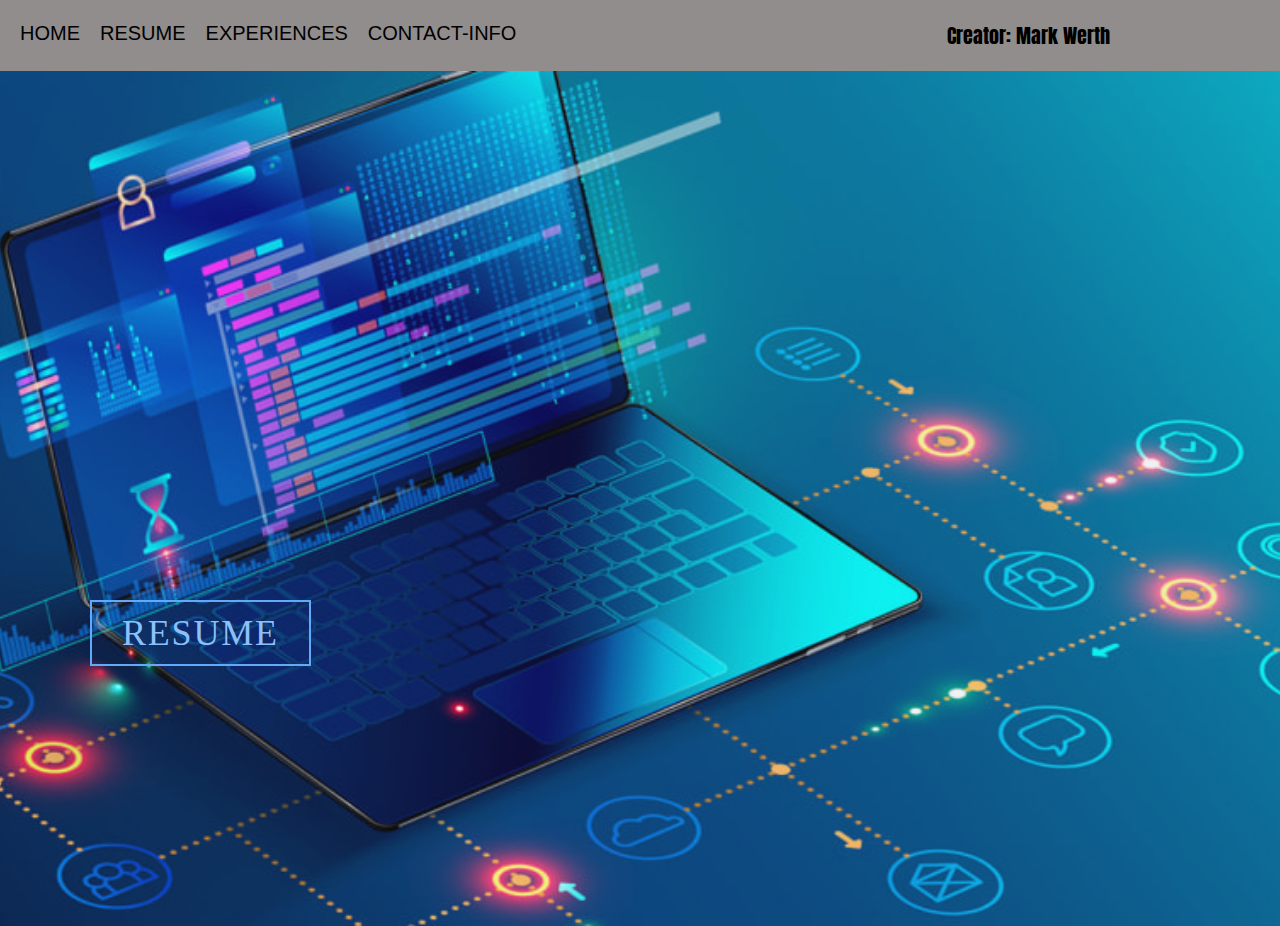
<file: index.html>
<!DOCTYPE html>
<html lang="en">
<head>
    <meta charset="UTF-8">
    <meta name="viewport" content="width=device-width, initial-scale=1.0">
    <link rel="stylesheet" href="./home.css">
    <title>TechnicalCV_Home-Page</title>
</head>
<body>

    <!--nav section-->
    <div class="cont">
        <div class="nav-wrapper">
            <div class="left">
                <div class="nav-link-wraper">
                    <a href="index.html">Home</a>
                </div>
                <div class="nav-link-wraper">
                    <a href="resume.html">Resume</a>
                </div>
                <div class="nav-link-wraper">
                    <a href="preExperience.html">Experiences</a>
                </div>

                <div class="nav-link-wraper">
                    <a href="contactInfo.html">Contact-Info</a>
                </div>

            </div>
            <div class="right">
                <div class="name">
                    <div>Creator: Mark Werth</div>
                </div>
            </div>
        </div>
    </div>
    <!--nav section-->
    
    <!--hero Section-->
    <section id="hero">
        <div class="hero container">
            <div>
                <h1>Hello, Welcome to my <span> </span></h1>
                <h1>Technical CV <span></span> </h1>
                <a href="resume.html" type="button" class="cta">RESUME</a>
            </div>
        </div>
    </section>
    <!--hero Section-->

</body>
</html>
</file>
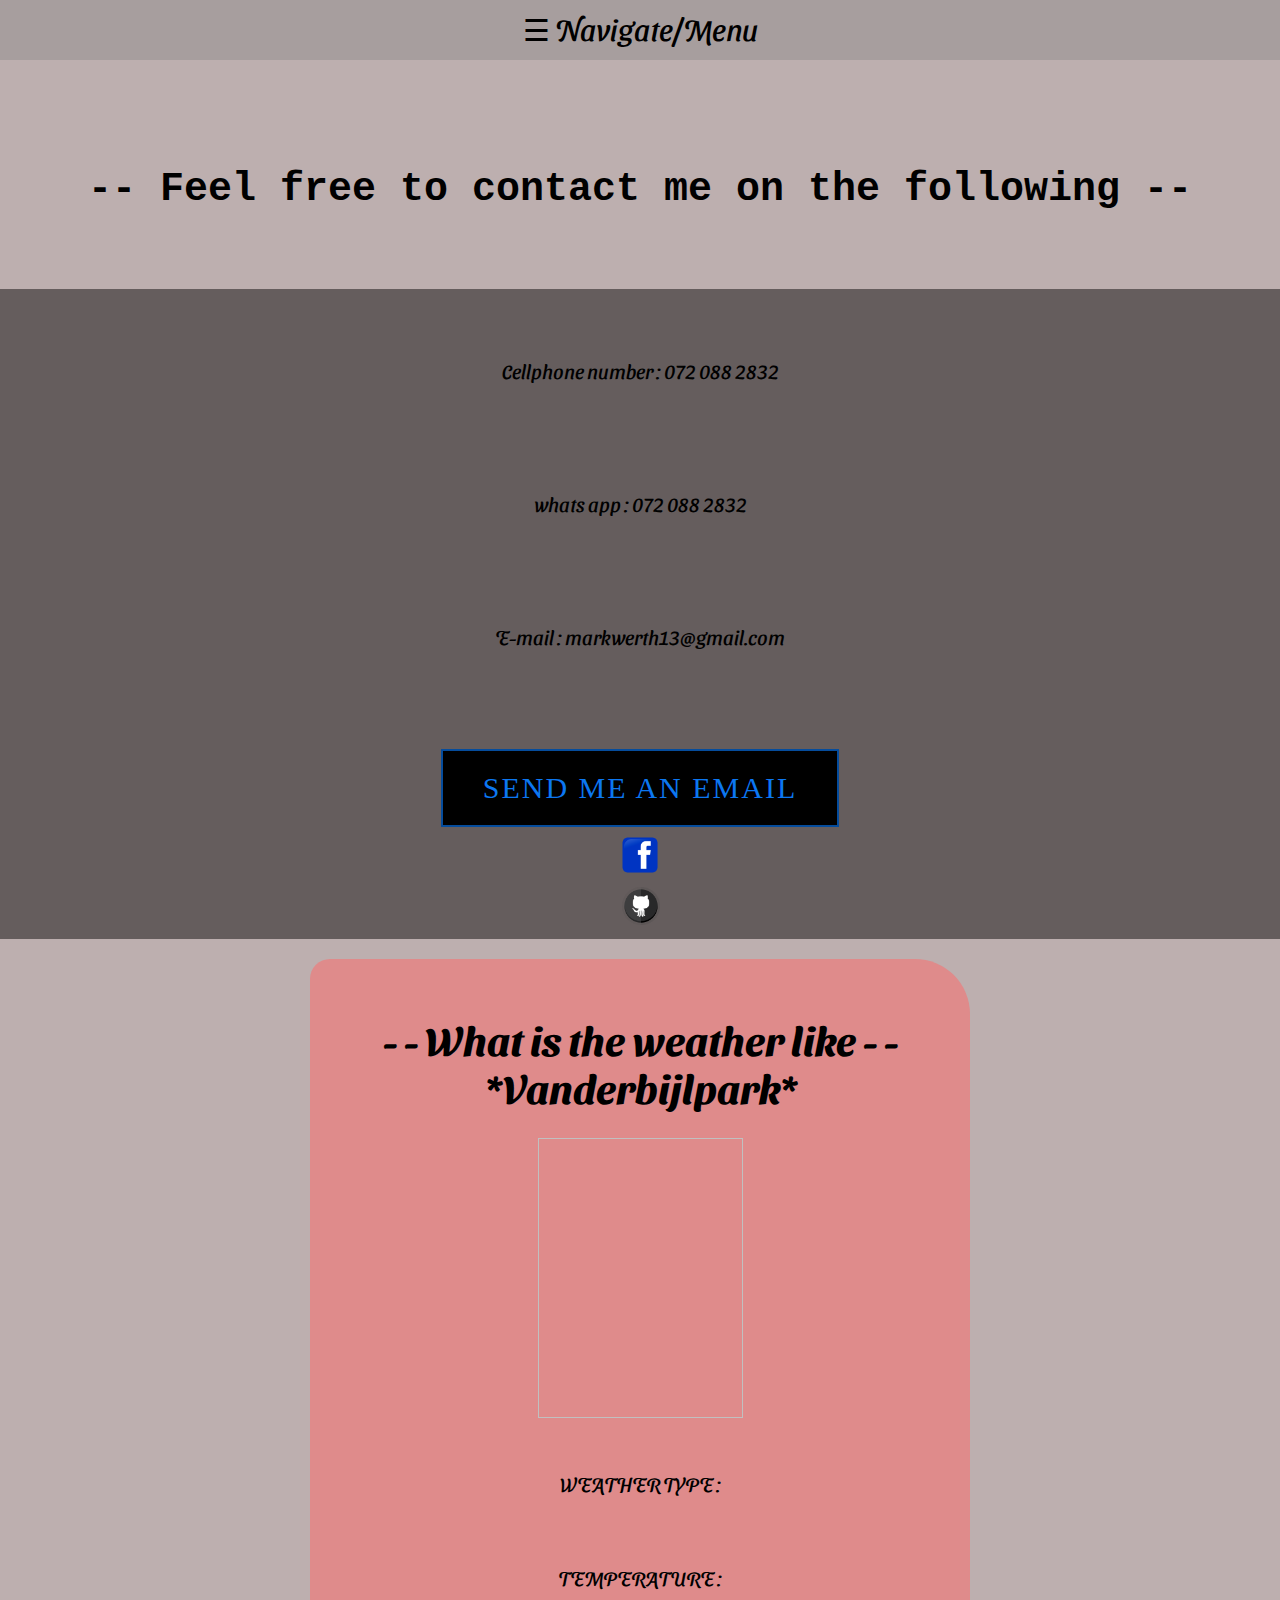
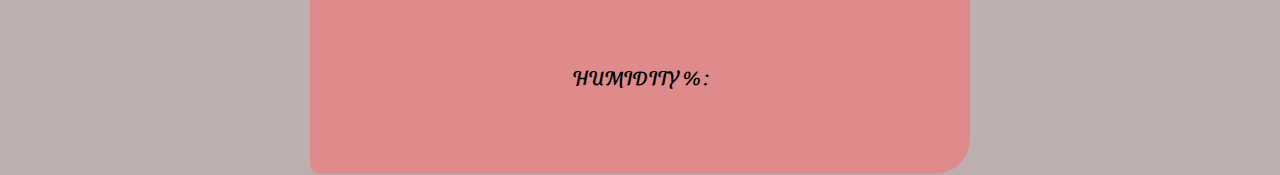
<file: contactInfo.html>
<!DOCTYPE html>
<html lang="en">
<head>
    <meta charset="UTF-8">
    <meta name="viewport" content="width=device-width, initial-scale=1.0">
    <link rel="stylesheet" href="./contpre.css">
    <title>TechnicalCV_Contact-page</title>

    <script src="https:code.jquery.com/jquery-3.3.1.min.js" ></script>
    <script src="./weather.js"></script>
</head>
<body>
    <!--Nav-->
    <div class="contain">
        <div id="ResumeNav" class="overlay">
            <a href="javascript:void(0)" class="closebtn" onclick="closeNav()">Return</a>
            <div class="overlay-content">
              <a href="index.html">Home</a>
              <a href="resume.html">Resume</a>
              <a href="preExperience.html">Experiences</a>
              <a href="contactInfo.html">Contact-Info</a>
            </div>
          </div>
          <span style="font-size:30px;cursor:pointer" onclick="openNav()">&#9776; Navigate/Menu</span>
    
    
    
          <script>
            function openNav() {
              document.getElementById("ResumeNav").style.width = "100%";
            }
            function closeNav() {
              document.getElementById("ResumeNav").style.width = "0%";
            }
            </script>
    
    </div>
    <!--Nav-->

    <!--contact info-->
    <h1 class="cont-h">
      -- Feel free to contact me on the following -- 
    </h1>

    <div class="contact-wraper">
      <p class="cont-info">
        Cellphone number : 072 088 2832
      </p>
      <p class="cont-info">
        whats app : 072 088 2832
      </p>
      <p class="cont-info">
        E-mail : markwerth13@gmail.com
      </p>

      <a href="mailto:markwerth13@gmail.com?Subject=CV quaries" type="button" class="em">
        Send me an  email
      </a>
      <a href="https://www.facebook.com/mark.werth.7/" target="_blank" class="fbh"> <img src="./images/fb2.png" alt="" class="face"></a>

      <a href="https://github.com/MarkWerth1223" target="_blank" class="git"> <img src="./images/git.png" alt="" class="gith"></a>


    </div>
    <!--contact info-->

    <!--weatherAPI-->
    <div class="weather-wraper">

      <h1 class="weather-like">
        - - What is the weather like - -
        *Vanderbijlpark*
      </h1>

      <img class="icon">

      <p class="head-text">
        WEATHER TYPE :
      </p>
      <p class="weather"></p>

      <p class="side-text">
        TEMPERATURE :
      </p>
      <p class="temp"></p>

      <p class="side-text">
        HUMIDITY % :
      </p>
      <p class="humid"></p>

    </div>
    <!--weatherAPI-->



    
</body>
</html>
</file>
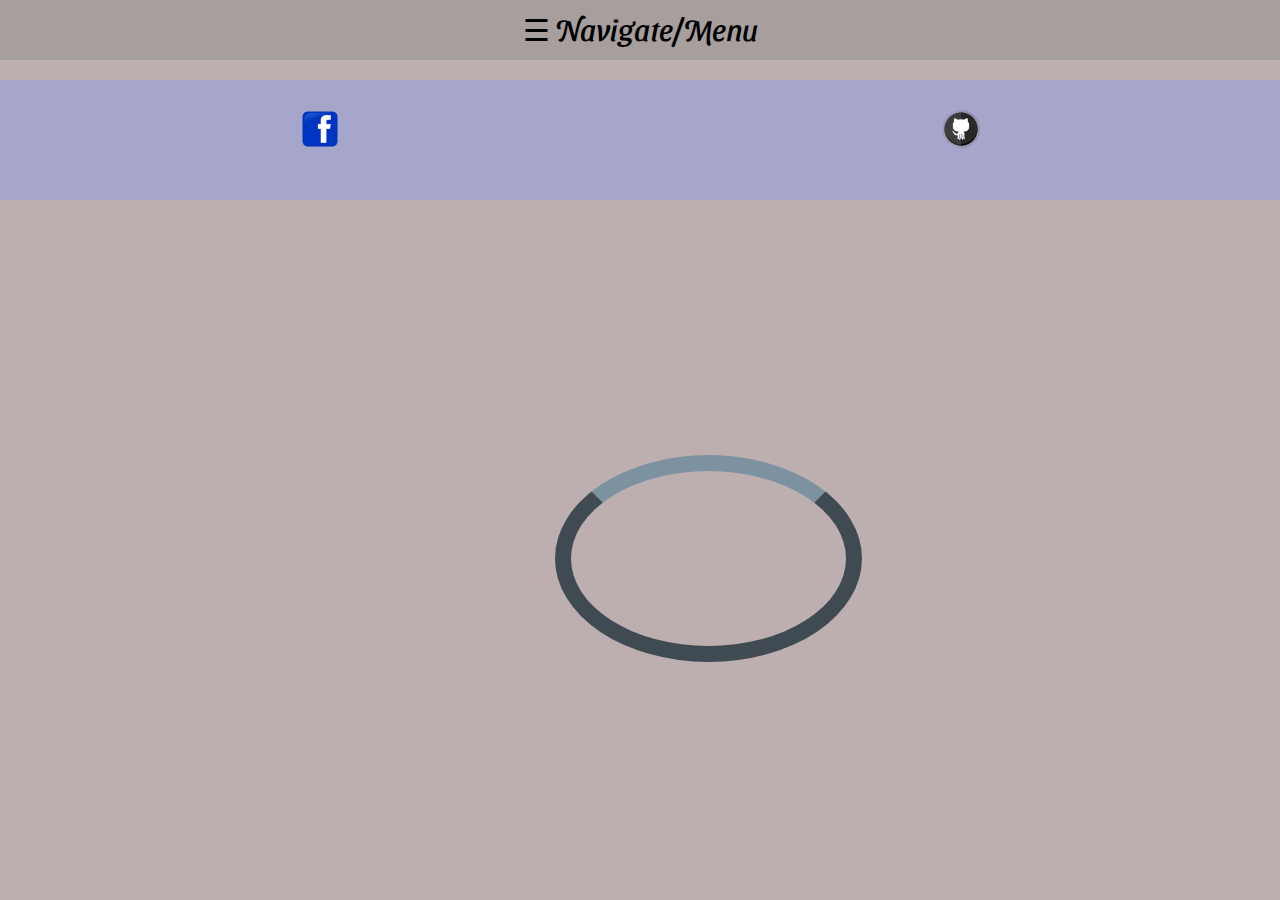
<file: preExperience.html>
<!DOCTYPE html>
<html lang="en">
<head>
    <meta charset="UTF-8">
    <meta name="viewport" content="width=device-width, initial-scale=1.0">
    <link rel="stylesheet" href="./contpre.css">
    <title>TechnicalCV_Experiance-page</title>
</head>
<body onload="myFunction()" style="margin:0;">
    <!--Nav-->
    <div class="contain">
        <div id="ResumeNav" class="overlay">
            <a href="javascript:void(0)" class="closebtn" onclick="closeNav()">Return</a>
            <div class="overlay-content">
              <a href="index.html">Home</a>
              <a href="resume.html">Resume</a>
              <a href="preExperience.html">Experiences</a>
              <a href="contactInfo.html">Contact-Info</a>
            </div>
          </div>
          <span style="font-size:30px;cursor:pointer" onclick="openNav()">&#9776; Navigate/Menu</span>
    
    
    
          <script>
            function openNav() {
              document.getElementById("ResumeNav").style.width = "100%";
            }
            function closeNav() {
              document.getElementById("ResumeNav").style.width = "0%";
            }
            </script>
    
    </div>
    <!--Nav-->
    <!--maps-->

    <div id="loader"></div>
    <div style="display:none;" id="myDiv" class="animate-spin">
  
      <div class="Expcont">

        <h1 class="hh">Past & Current Experiences</h1>
  
        <div class="firstExp">
          <section class="maps">
  
            <h1 class="hb">
              <a href="https://www.heronbanks.co.za/heron-banks-golf-course/" class="ahb">Heron Banks Golf and River Estate - click to visit</a>
            </h1>
  
            <p class="hbp">
              I am currently working at Heron Banks as a course marshall, proshop sales and sometimes as barman. It is mainly a weekend and holiday job while I am studying. 
              This has provided me with priceless people skills, including team work
              and problem solving skills. I started working at Heron banks in September 2017, indicating that I am loyal and dedicated.
            </p>
            <p class="hbp">
              References and contact details can be found on the downloadable CV on the resume page.
            </p>
              <iframe src="https://www.google.com/maps/embed?pb=!1m18!1m12!1m3!1d28502.234876328686!2d27.827771537866123!3d-26.751416192938912!2m3!1f0!2f0!3f0!3m2!1i1024!2i768!4f13.1!3m3!1m2!1s0x1e94594b3ab7ed0f%3A0xab2f003d97577680!2sHeron%20Banks%20Golf%20Course!5e0!3m2!1sen!2sza!4v1600947480285!5m2!1sen!2sza" width="900" height="175" frameborder="0" style="border:0;" allowfullscreen="" aria-hidden="false" tabindex="0"></iframe>
        </section>
        </div>
  
        <div class="secondExp">
          <section class="maps">
  
            <h1 class="spc">
              <a href="http://www.staro.co.za/" class="aspc">Staro Process Controle Group - click to visit</a>
            </h1>
  
            <p class="spcp">
              I did an observation / internship period at Staro from the 5th of January 2020 till the 31st of January 2020. I mainly observed and learned about industrial and CCTV networking. I was also involved with the migartion project of their inventory database.
            </p>
            <p class="spcp">
              References and contact detail can be found on the downloadable CV on the resume page.
            </p>
  
          <iframe src="https://www.google.com/maps/embed?pb=!1m18!1m12!1m3!1d3561.6823705841393!2d27.842374114866907!3d-26.786392994398742!2m3!1f0!2f0!3f0!3m2!1i1024!2i768!4f13.1!3m3!1m2!1s0x1e945e973e5abaf9%3A0x1f2491a4cc126233!2sStaro%20Process%20Control!5e0!3m2!1sen!2sza!4v1601900504142!5m2!1sen!2sza" width="900" height="175" frameborder="0" style="border:0;" allowfullscreen="" aria-hidden="false" tabindex="0"></iframe>
        </section>
        </div>
  
      </div>
    </div>

    
    <script>
      var myVar;
      
      function myFunction() {
        myVar = setTimeout(showPage, 3000);
      }
      
      function showPage() {
        document.getElementById("loader").style.display = "none";
        document.getElementById("myDiv").style.display = "block";
      }
      </script>

    <!--maps-->

    <!--Footer-->
    <footer class="footer">
          <a href="https://www.facebook.com/mark.werth.7/" target="_blank" class="fbh"> <img src="./images/fb2.png" alt="" class="face"></a>

          <a href="https://github.com/MarkWerth1223" target="_blank" class="git"> <img src="./images/git.png" alt="" class="gith"></a>

    </footer>
    <!--Footer-->

    
</body>
</html>
</file>
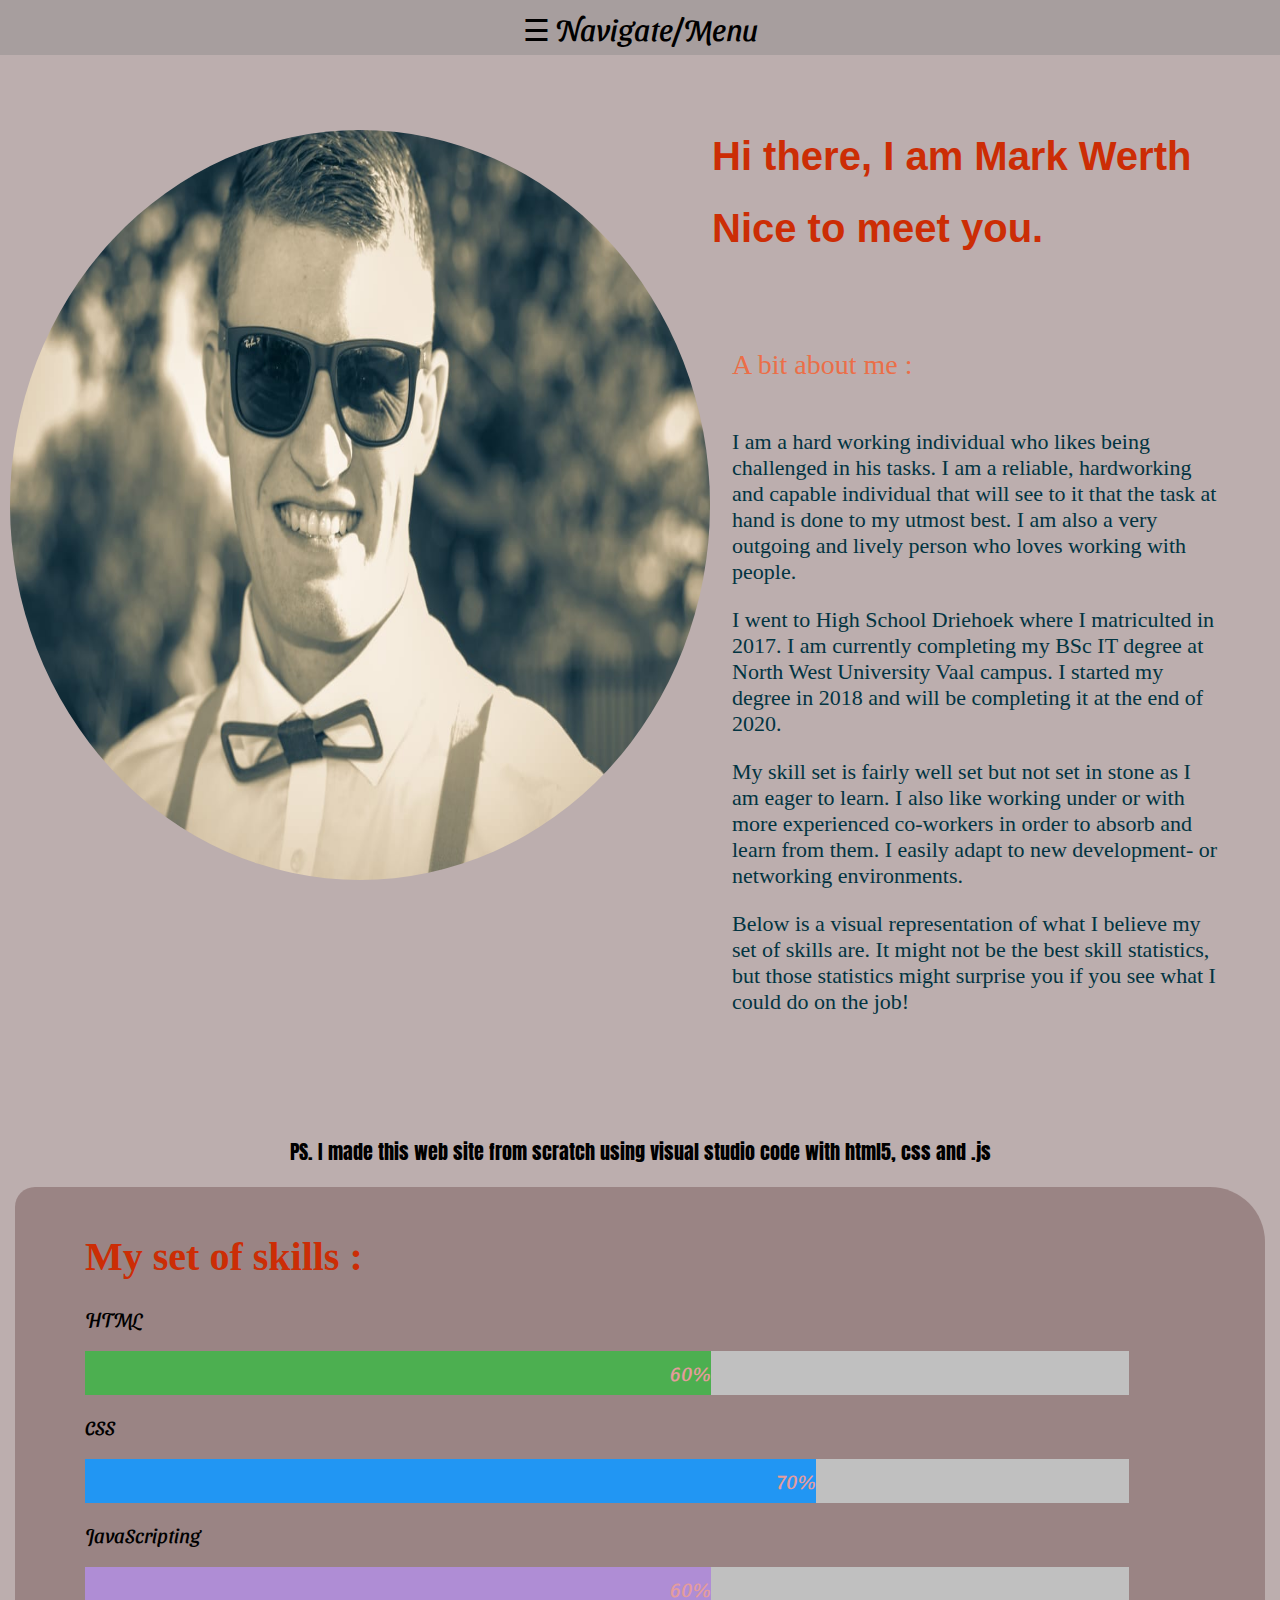
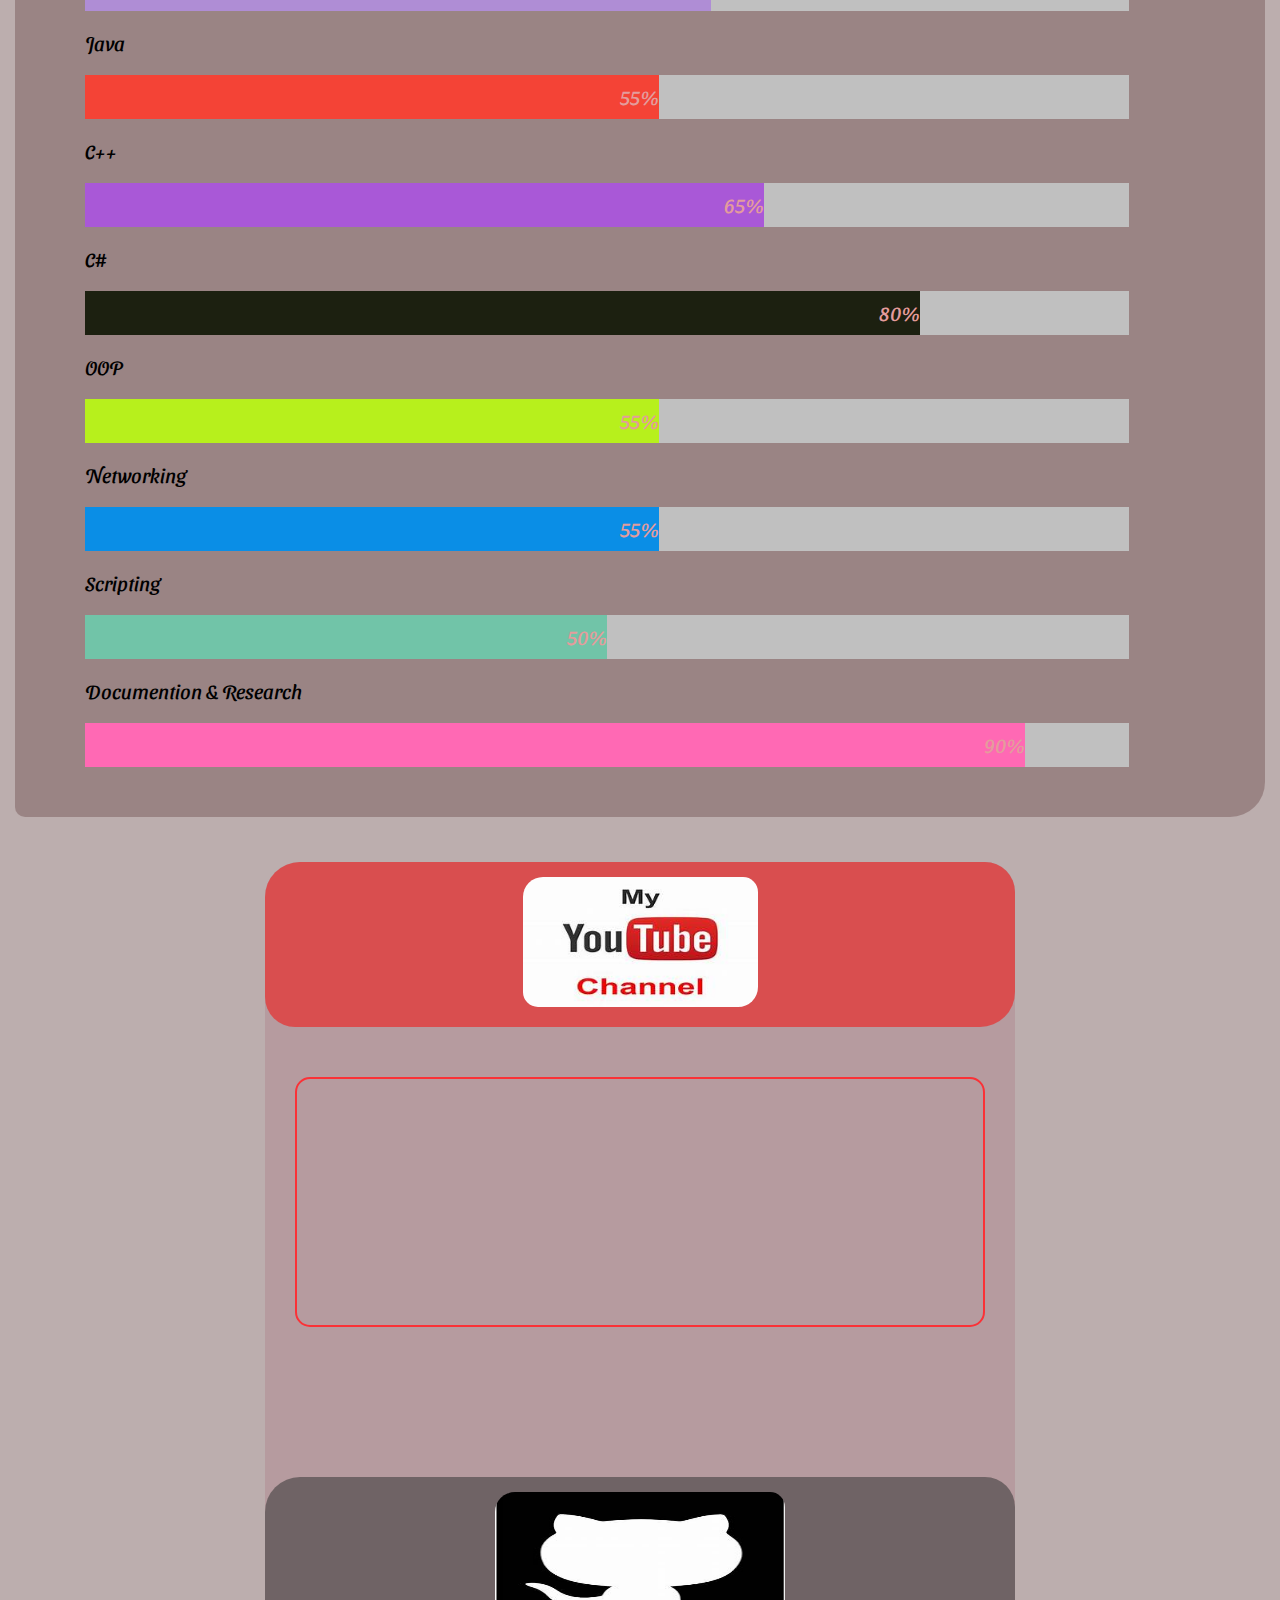
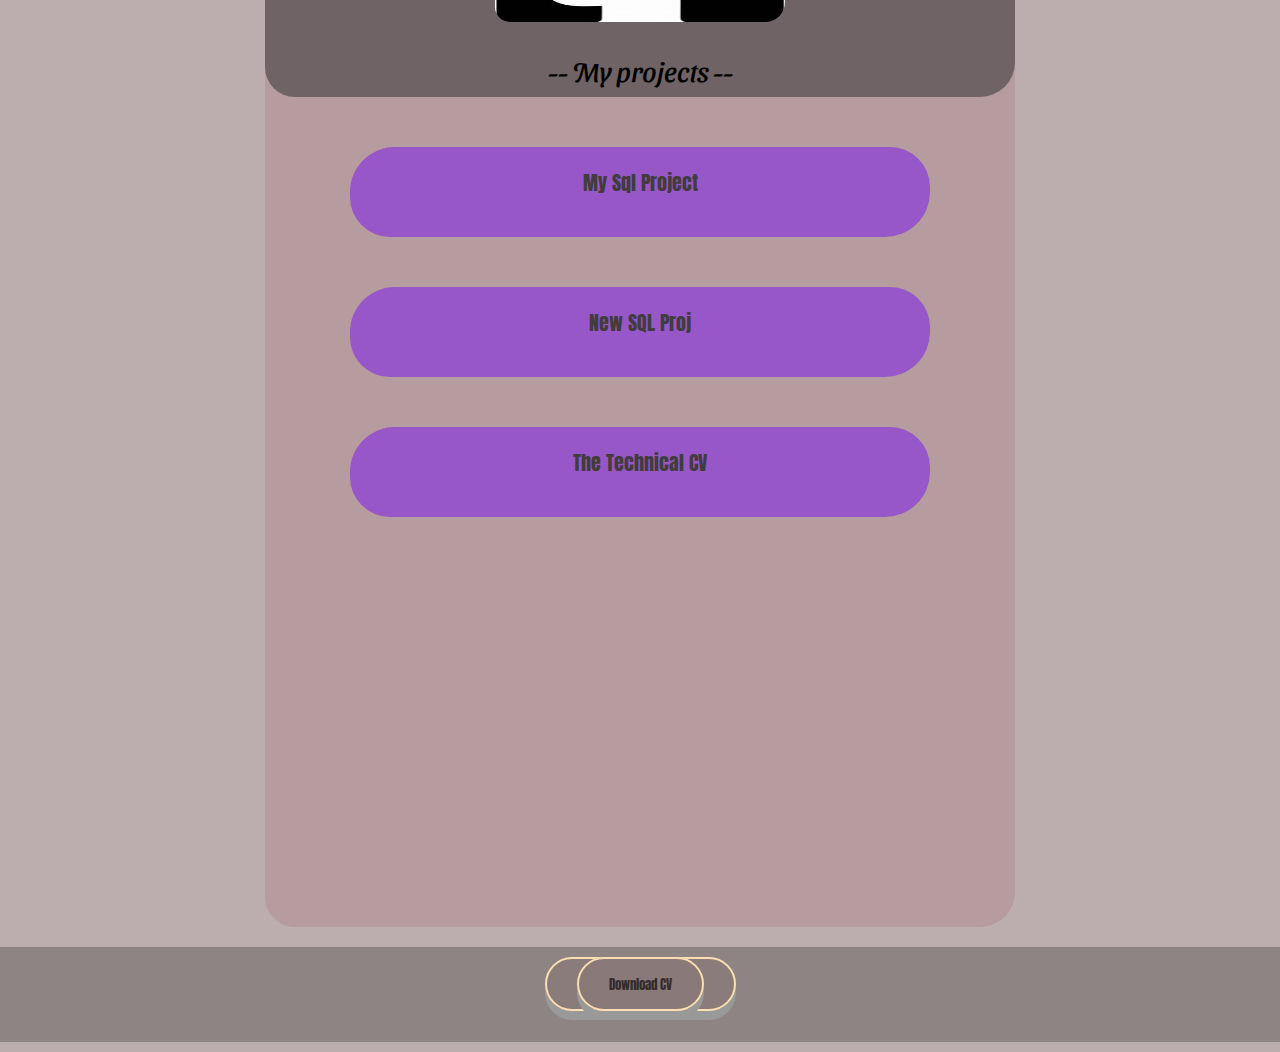
<file: resume.html>
<!DOCTYPE html>
<html lang="en">
<head>
    <meta charset="UTF-8">
    <meta name="viewport" content="width=device-width, initial-scale=1.0">
    <link rel="stylesheet" href="./res.css">
    <title>TechnicalCV_Resume-page</title>

    <script src="./youtube.js"></script>
</head>
<body>
    <!--Nav-->
    <div class="contain">
        <div id="ResumeNav" class="overlay">
            <a href="javascript:void(0)" class="closebtn" onclick="closeNav()">Return</a>
            <div class="overlay-content">
              <a href="index.html">Home</a>
              <a href="resume.html">Resume</a>
              <a href="preExperience.html">Experiences</a>
              <a href="contactInfo.html">Contact-Info</a>
            </div>
          </div>
          <span style="font-size:30px;cursor:pointer" onclick="openNav()">&#9776; Navigate/Menu</span>
        </div>

     <!--Nav-->

     <!--porfolio-->
          <div class="content-wraper">

            <div class="two-column-wraper">

              <div class="profile-img-wraper">
                <img src="images/self.jpg" alt="selfport" class="self" width="700" height="750"> 
              </div>

              <div class="profile-cont-warper">
                <h1>Hi there, I am Mark Werth</h1>
                <h1>Nice to meet you.</h1>
                <p class="p1">A bit about me : </p>

                <p class="pabt">I am a hard working individual who likes being challenged in his tasks. I am a reliable, hardworking and capable individual that will see to it that the task at hand is done to my utmost best. I am also a very outgoing and lively person who loves working with people.</p>
                <p class="pabt">I went to High School Driehoek where I matriculted in 2017. I am currently completing my BSc IT degree at North West University Vaal campus. I started my degree in 2018 and will be completing it at the end of 2020.</p>
                <p class="pabt">My skill set is fairly well set but not set in stone as I am eager to learn. I also like working under or with more experienced co-workers in order to absorb and learn from them. I easily adapt to new development- or networking environments.</p>
                <p class="pabt">Below is a visual representation of what I believe my set of skills are. It might not be the best skill statistics, but those statistics might surprise you if you see what I could do on the job!</p>

              </div>

            </div>
          </div>
    <!--portfolio-->


    <p class="in">PS. I made this web site from scratch using visual studio code  with html5, css and .js </p>

    <!--Skills-->
    
    <div class="skills-container">
      <h1 class="p2">My set of skills :</h1>

        <p>HTML</p>
        <div class="container">
          <div class="skills html">60%</div>
        </div>

        <p>CSS</p>
        <div class="container">
          <div class="skills css">70%</div>
        </div>

        <p>JavaScripting</p>
        <div class="container">
          <div class="skills javaScr">60%</div>
        </div>

        <p>Java</p>
        <div class="container">
          <div class="skills java">55%</div>
        </div>

        <p>C++</p>
        <div class="container">
          <div class="skills C1">65%</div>
        </div>

        <p>C#</p>
        <div class="container">
          <div class="skills C2">80%</div>
        </div>

        <p>OOP</p>
        <div class="container">
          <div class="skills oop">55%</div>
        </div>

        <p>Networking</p>
        <div class="container">
          <div class="skills net">55%</div>
        </div>

        <p>Scripting</p>
        <div class="container">
          <div class="skills script">50%</div>
        </div>

        <p>Documention & Research</p>
        <div class="container">
          <div class="skills doc">90%</div>
        </div>
     </div>
    <!--skills-->    

        <!--API-->
        <div class="api-wraper">

          <header class="logo-wraper">
            <img src="./images/logo.png" alt="" class="ylogo">
          </header>

          <div class="vid-warper">

            <iframe width="650" height="200" src="https://www.youtube.com/embed/videoseries?list=PLE3poZDTxyBGqh7T2hLL3WkQZqTQYYLl5" frameborder="0" allow="accelerometer; autoplay; clipboard-write; encrypted-media; gyroscope; picture-in-picture" allowfullscreen></iframe>

          </div>

          <div class="hub-warper">
            <img src="./images/hub.jpg" alt="" class="hlogo">
            <p class="prhub">
              -- My projects --
            </p>
          </div>

          <div class="proj-warper">
            <a href="https://github.com/MarkWerth1223/MySqlProject" target="_blank" class="pj1">
              My Sql Project
            </a>
          </div>

          <div class="proj-warper">
            <a href="https://github.com/MarkWerth1223/NewSQLProj" target="_blank" class="pj1">
              New SQL Proj
            </a>          </div>
          <div class="proj-warper">
            <a href="https://github.com/MarkWerth1223/techcv" target="_blank" class="pj1">
              The Technical CV
            </a>
          </div>



        </div>
    <!--API-->

    <!--cv button-->
          <div class="download-pfd-content">
           <button class="down">  
             <a href="files/Cerriculum_Vitae.pdf" target="_blank" type="button" class="down">Download CV</a>
            </button>
          </div>
    <!--cv button-->

    
          <script>
            function openNav() {
              document.getElementById("ResumeNav").style.width = "100%";
            }
            function closeNav() {
              document.getElementById("ResumeNav").style.width = "0%";
            }
            </script>
    

    <!--toTopButton-->
    <button onclick="gototopFunction()" id="btntop" title=" top">Go To Top</button>
    <script>
      var mybutton = document.getElementById("btntop");
      
      window.onscroll = function() {scrollFunction()};
      
      function scrollFunction() {
        if (document.body.scrollTop > 20 || document.documentElement.scrollTop > 20) {
          mybutton.style.display = "block";
        } else {
          mybutton.style.display = "none";
        }
      }
      
      function gototopFunction() {
        document.body.scrollTop = 0;
        document.documentElement.scrollTop = 0;
      }
      </script>
    <!--toTopButton-->


</body>
</html>
</file>
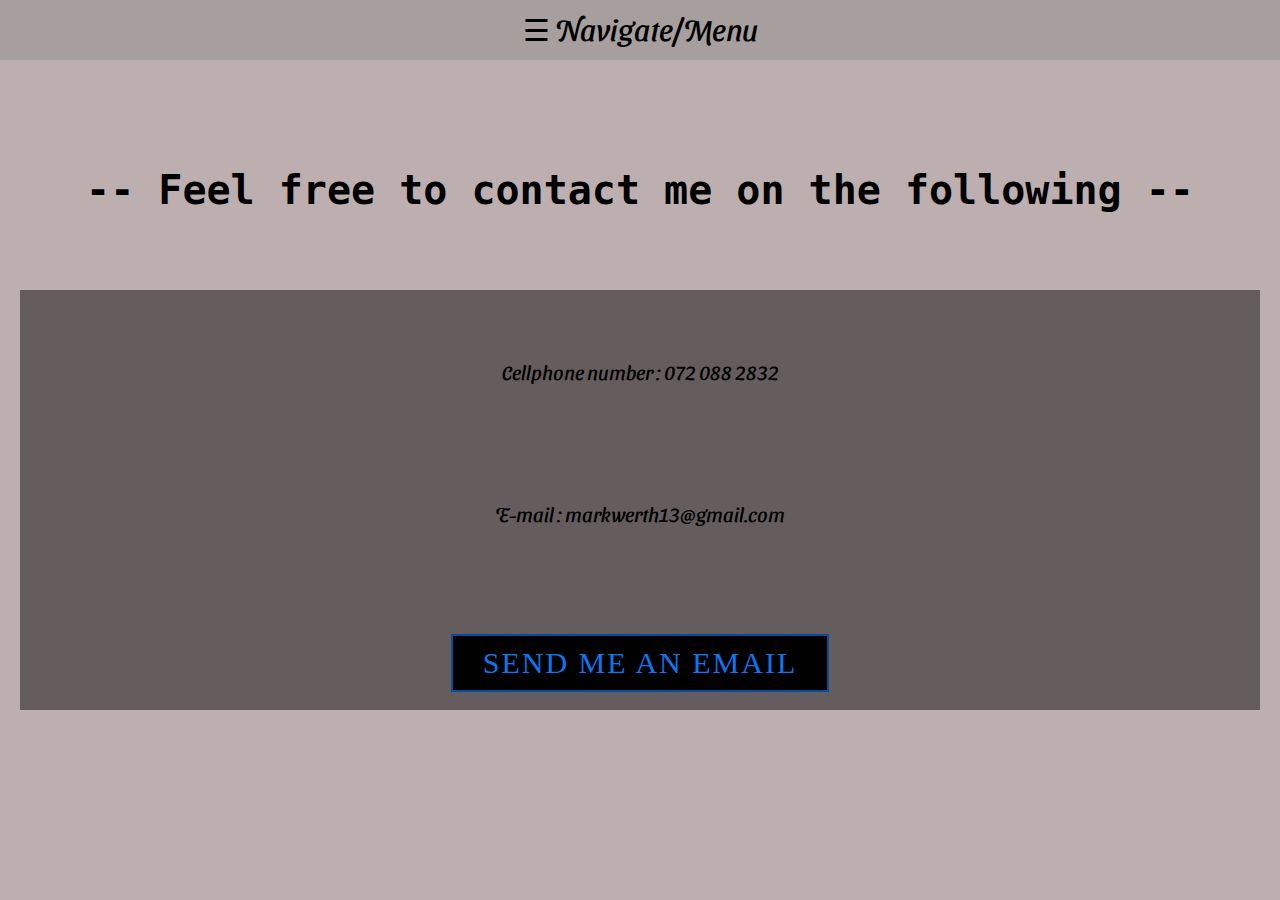
<file: test/contactInfo.html>
<!DOCTYPE html>
<html lang="en">
<head>
    <meta charset="UTF-8">
    <meta name="viewport" content="width=device-width, initial-scale=1.0">
    <link rel="stylesheet" href="./contpre.css">
    <title>TechnicalCV_Contact-page</title>
</head>
<body>
    <!--Nav-->
    <div class="contain">
        <div id="ResumeNav" class="overlay">
            <a href="javascript:void(0)" class="closebtn" onclick="closeNav()">Return</a>
            <div class="overlay-content">
              <a href="index.html">Home</a>
              <a href="resume.html">Resume</a>
              <a href="preExperience.html">Experiences</a>
              <a href="contactInfo.html">Contact-Info</a>
            </div>
          </div>
          <span style="font-size:30px;cursor:pointer" onclick="openNav()">&#9776; Navigate/Menu</span>
    
    
    
          <script>
            function openNav() {
              document.getElementById("ResumeNav").style.width = "100%";
            }
            function closeNav() {
              document.getElementById("ResumeNav").style.width = "0%";
            }
            </script>
    
    </div>
    <!--Nav-->

    <!--contact info-->
    <h1 class="cont-h">
      -- Feel free to contact me on the following -- 
    </h1>

    <div class="contact-wraper">
      <p class="cont-info">
        Cellphone number : 072 088 2832
      </p>
      <p class="cont-info">
        E-mail : markwerth13@gmail.com
      </p>

      <a href="mailto:markwerth13@gmail.com?Subject=CV quaries" type="button" class="em">
        Send me an  email
      </a>


    </div>
    <!--contact info-->

    
</body>
</html>
</file>
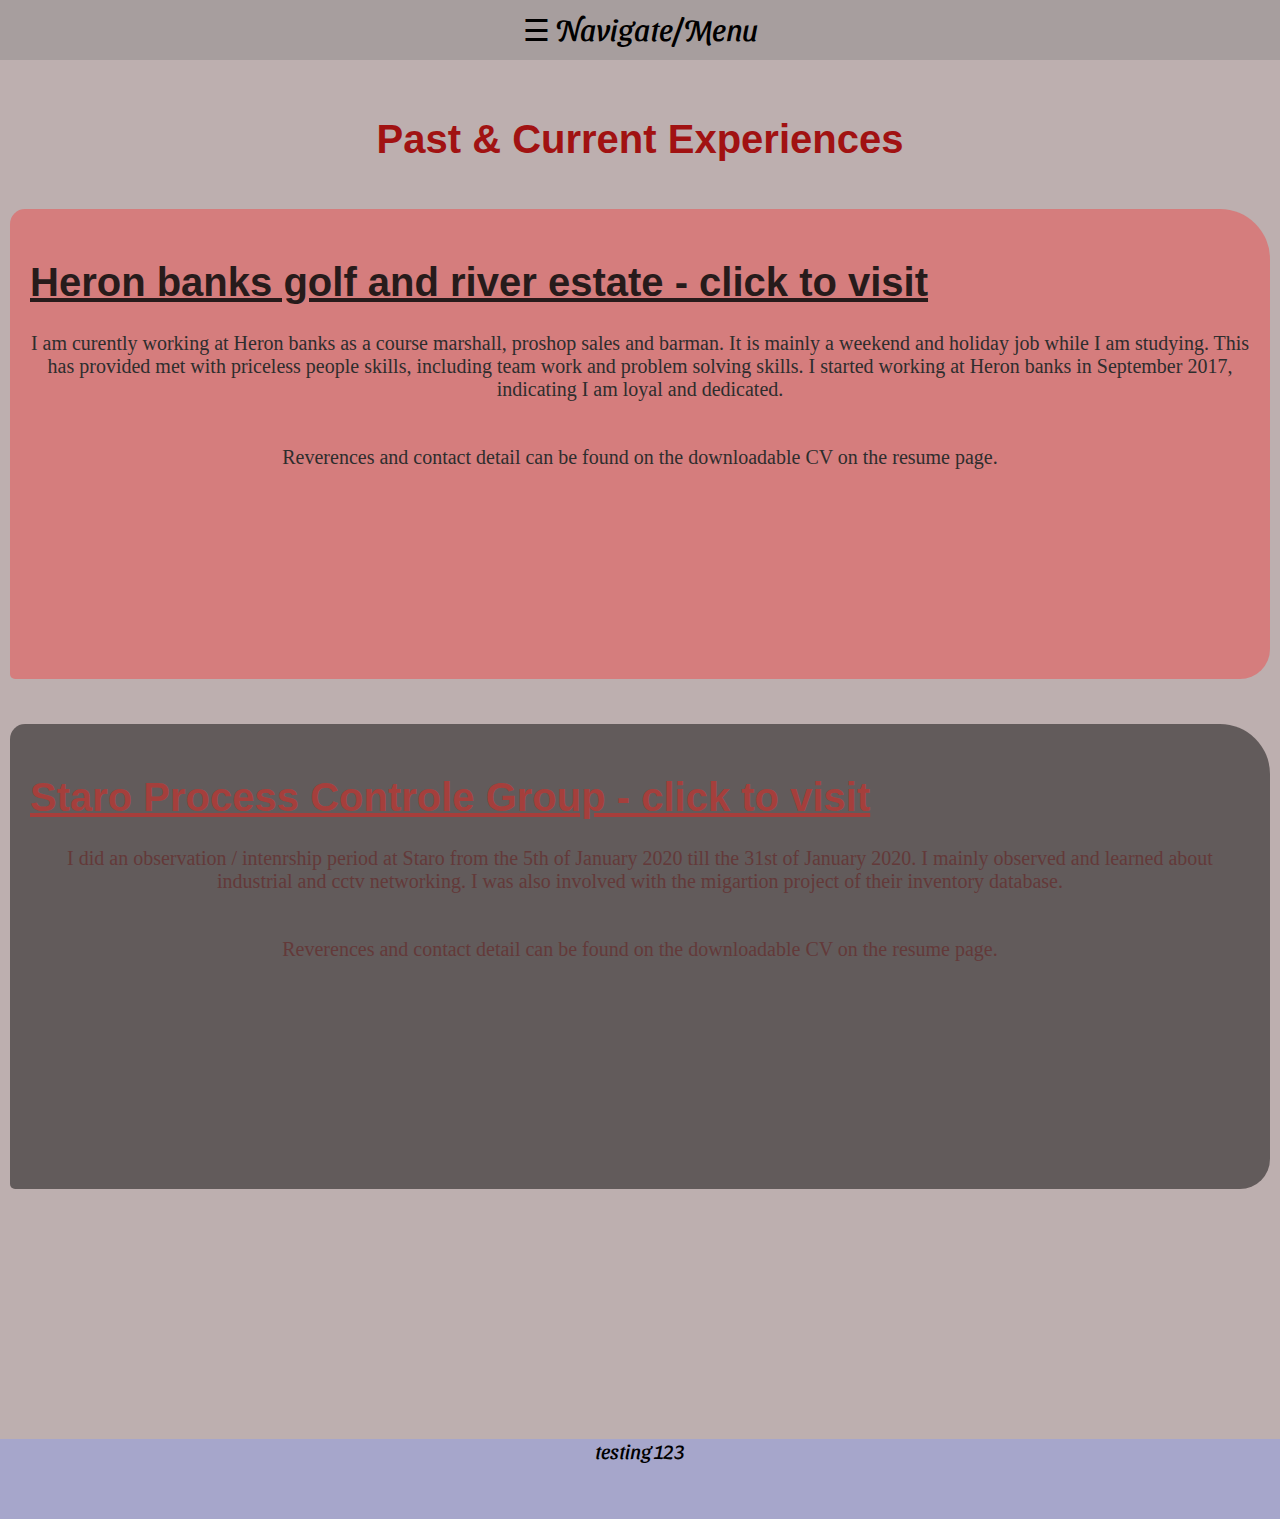
<file: test/preExperience.html>
<!DOCTYPE html>
<html lang="en">
<head>
    <meta charset="UTF-8">
    <meta name="viewport" content="width=device-width, initial-scale=1.0">
    <link rel="stylesheet" href="./contpre.css">
    <title>TechnicalCV_Experiance-page</title>
</head>
<body>
    <!--Nav-->
    <div class="contain">
        <div id="ResumeNav" class="overlay">
            <a href="javascript:void(0)" class="closebtn" onclick="closeNav()">Return</a>
            <div class="overlay-content">
              <a href="index.html">Home</a>
              <a href="resume.html">Resume</a>
              <a href="preExperience.html">Experiences</a>
              <a href="contactInfo.html">Contact-Info</a>
            </div>
          </div>
          <span style="font-size:30px;cursor:pointer" onclick="openNav()">&#9776; Navigate/Menu</span>
    
    
    
          <script>
            function openNav() {
              document.getElementById("ResumeNav").style.width = "100%";
            }
            function closeNav() {
              document.getElementById("ResumeNav").style.width = "0%";
            }
            </script>
    
    </div>
    <!--Nav-->

    <!--maps-->
    <div class="Expcont">

      <h1 class="hh">Past & Current Experiences</h1>


      <div class="firstExp">
        <section class="maps">

          <h1 class="hb">
            <a href="https://www.heronbanks.co.za/heron-banks-golf-course/" class="ahb">Heron banks golf and river estate - click to visit</a>
          </h1>

          <p class="hbp">
            I am curently working at Heron banks as a course marshall, proshop sales and barman. It is mainly a weekend and holiday job while I am studying. 
            This has provided met with priceless people skills, including team work 
            and problem solving skills. I started working at Heron banks in September 2017, indicating I am loyal and dedicated.
          </p>
          <p class="hbp">
            Reverences and contact detail can be found on the downloadable CV on the resume page.
          </p>


          <iframe src="https://www.google.com/maps/embed?pb=!1m18!1m12!1m3!1d28502.234876328686!2d27.827771537866123!3d-26.751416192938912!2m3!1f0!2f0!3f0!3m2!1i1024!2i768!4f13.1!3m3!1m2!1s0x1e94594b3ab7ed0f%3A0xab2f003d97577680!2sHeron%20Banks%20Golf%20Course!5e0!3m2!1sen!2sza!4v1600947480285!5m2!1sen!2sza" width="900" height="175" frameborder="0" style="border:0;" allowfullscreen="" aria-hidden="false" tabindex="0"></iframe>

      </section>

      </div>
      <div class="secondExp">
        <section class="maps">

          <h1 class="spc">
            <a href="http://www.staro.co.za/" class="aspc">Staro Process Controle Group - click to visit</a>
          </h1>

          <p class="spcp">
            I did an observation / intenrship period at Staro from the 5th of January 2020 till the 31st of January 2020. I mainly observed and learned about industrial and cctv networking. I was also involved with the migartion project of their inventory database.
          </p>
          <p class="spcp">
            Reverences and contact detail can be found on the downloadable CV on the resume page.
          </p>



        <iframe src="https://www.google.com/maps/embed?pb=!1m18!1m12!1m3!1d3561.6823705841393!2d27.842374114866907!3d-26.786392994398742!2m3!1f0!2f0!3f0!3m2!1i1024!2i768!4f13.1!3m3!1m2!1s0x1e945e973e5abaf9%3A0x1f2491a4cc126233!2sStaro%20Process%20Control!5e0!3m2!1sen!2sza!4v1601900504142!5m2!1sen!2sza" width="900" height="175" frameborder="0" style="border:0;" allowfullscreen="" aria-hidden="false" tabindex="0"></iframe>
      </section>
      </div>

    </div>
    <!--maps-->

    <!--Footer-->
    <footer class="footer">
      testing 123
    </footer>
    <!--Footer-->

    
</body>
</html>
</file>
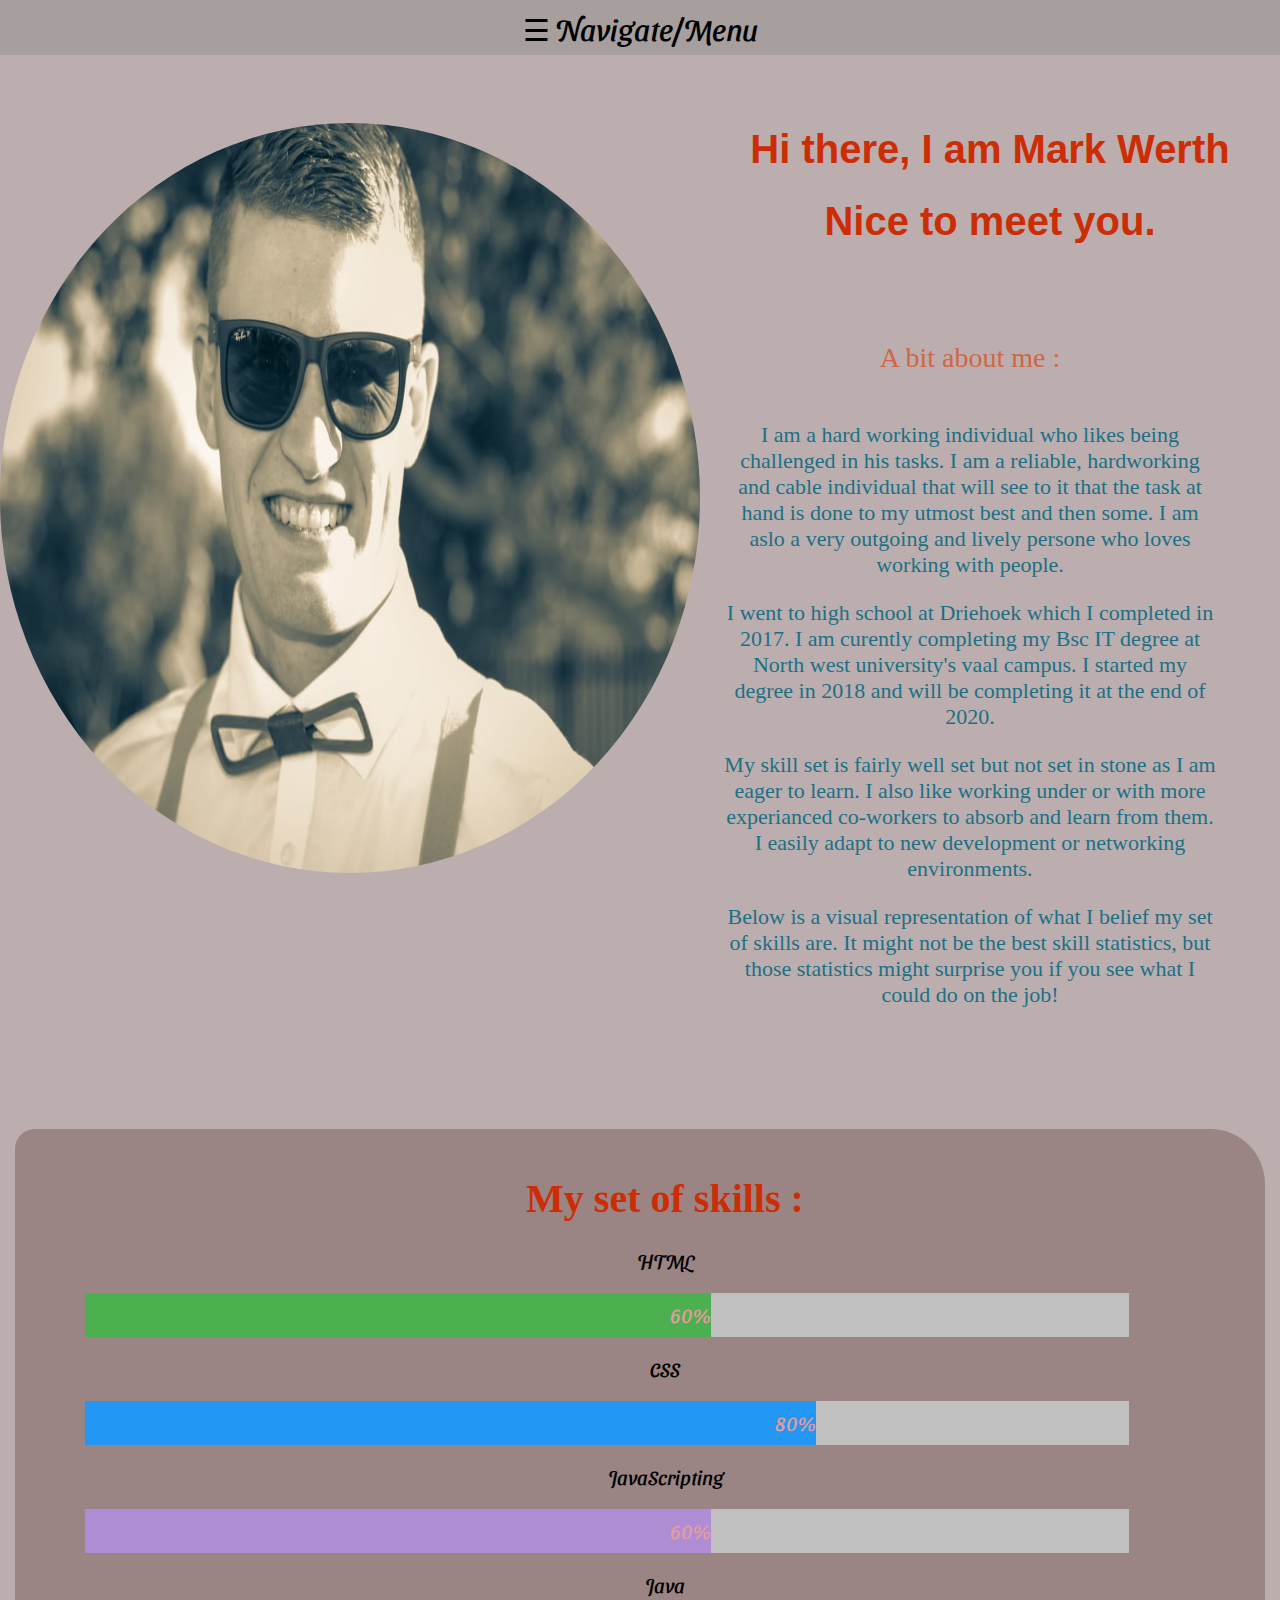
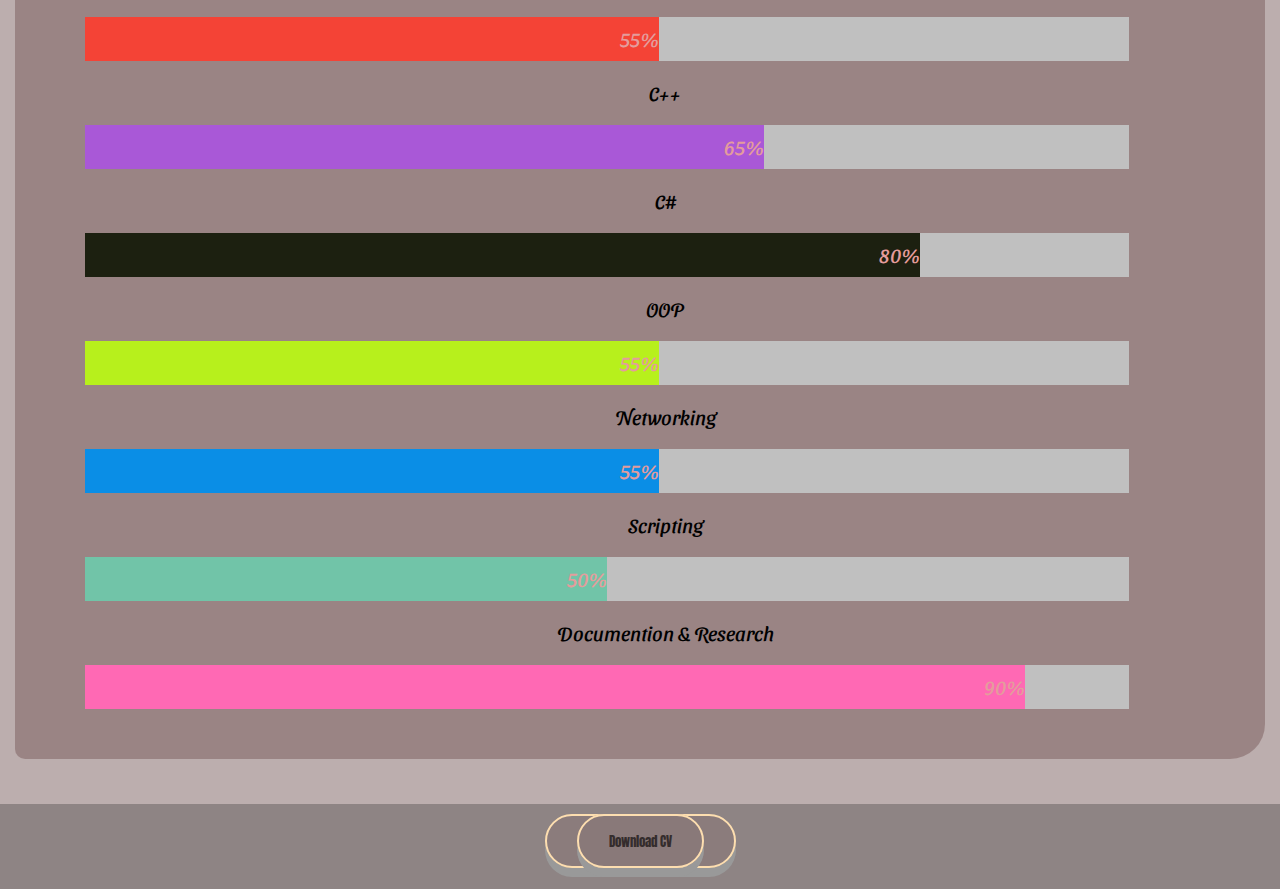
<file: test/resume.html>
<!DOCTYPE html>
<html lang="en">
<head>
    <meta charset="UTF-8">
    <meta name="viewport" content="width=device-width, initial-scale=1.0">
    <link rel="stylesheet" href="./res.css">
    <title>TechnicalCV_Resume-page</title>
</head>
<body>
    <!--Nav-->
    <div class="contain">
        <div id="ResumeNav" class="overlay">
            <a href="javascript:void(0)" class="closebtn" onclick="closeNav()">Return</a>
            <div class="overlay-content">
              <a href="index.html">Home</a>
              <a href="resume.html">Resume</a>
              <a href="preExperience.html">Experiences</a>
              <a href="contactInfo.html">Contact-Info</a>
            </div>
          </div>
          <span style="font-size:30px;cursor:pointer" onclick="openNav()">&#9776; Navigate/Menu</span>
     <!--Nav-->

     <!--porfolio-->
          <div class="content-wraper">

            <div class="two-column-wraper">

              <div class="profile-img-wraper">
                <img src="images/self.jpg" alt="selfport" width="700" height="750"> 
              </div>

              <div class="profile-cont-warper">
                <h1>Hi there, I am Mark Werth</h1>
                <h1>Nice to meet you.</h1>
                <p class="p1">A bit about me : </p>

                <p class="pabt">I am  a hard working individual who likes being challenged in his tasks. I am a reliable, hardworking and cable individual that will see to it that the task at hand is done to my utmost best and then some. I am aslo a very outgoing and lively persone who loves working with people.</p>
                <p class="pabt">I went to high school at Driehoek which I completed in 2017. I am curently completing my Bsc IT degree at North west university's vaal campus. I started my degree in 2018 and will be completing it at the end of 2020.</p>
                <p class="pabt">My skill set is fairly well set but not set in stone as I am  eager to learn. I also like working under or with more experianced co-workers to absorb and learn from them. I easily adapt to new development or networking environments.</p>
                <p class="pabt">Below is a visual representation of what I belief my set of skills are. It might not be the best skill statistics, but those statistics might surprise you if you see what I could do on the job!</p>

              </div>

            </div>
          </div>
    <!--portfolio-->

    <!--Skills-->
    
    <div class="skills-container">
      <h1 class="p2">My set of skills :</h1>

        <p>HTML</p>
        <div class="container">
          <div class="skills html">60%</div>
        </div>

        <p>CSS</p>
        <div class="container">
          <div class="skills css">80%</div>
        </div>

        <p>JavaScripting</p>
        <div class="container">
          <div class="skills javaScr">60%</div>
        </div>

        <p>Java</p>
        <div class="container">
          <div class="skills java">55%</div>
        </div>

        <p>C++</p>
        <div class="container">
          <div class="skills C1">65%</div>
        </div>

        <p>C#</p>
        <div class="container">
          <div class="skills C2">80%</div>
        </div>

        <p>OOP</p>
        <div class="container">
          <div class="skills oop">55%</div>
        </div>

        <p>Networking</p>
        <div class="container">
          <div class="skills net">55%</div>
        </div>

        <p>Scripting</p>
        <div class="container">
          <div class="skills script">50%</div>
        </div>

        <p>Documention & Research</p>
        <div class="container">
          <div class="skills doc">90%</div>
        </div>


    </div>

    <!--skills-->

    <!--cv button-->
          <div class="download-pfd-content">
           <button class="down">  
             <a href="files/Cerriculum_Vitae.pdf" type="button" class="down">Download CV</a>
            </button>
          </div>
    <!--cv button-->

    
          <script>
            function openNav() {
              document.getElementById("ResumeNav").style.width = "100%";
            }
            function closeNav() {
              document.getElementById("ResumeNav").style.width = "0%";
            }
            </script>
    
    </div>
    <!--Nav-->


    


    
</body>
</html>
</file>
<file: home.css>
@import url('https://fonts.googleapis.com/css2?family=Sansita+Swashed:wght@600&display=swap');
@import url('https://fonts.googleapis.com/css2?family=Anton&display=swap');

body{
    background-color: rgba(136, 110, 110, 0.562);
    margin: 0;
}
*{
    box-sizing: border-box;
}
html{
    font-size: 18px;
    font-family: 'Sansita Swashed', sans-serif;
}
a{
    text-decoration: none;
}


/* H O M E _ P A G E */
/*nav_home*/
.cont{
    background-color: rgba(128, 128, 128, 0.726);
}

.nav-wrapper{
    display: flex;
    justify-content: space-between;
    padding: 20px;
}
.left{
    display: flex;
}

.nav-wrapper > .left >div{
    margin-right: 20px;
    font-size: 20px;
    text-transform: uppercase;
}

.nav-link-wraper{
    height: 22px;
    border-bottom: 1px solid transparent;
    transition: border_bottom 0.5s;
}

.nav-link-wraper a{
    font-family: Arial, Helvetica, sans-serif;
    color: black;
    text-decoration: none;
    transition: color 0.5s;
}

.nav-link-wraper :hover{
    border-bottom: 1px solid black;
}
.nav-link-wraper a:hover{
    color: black;
}

.right{
    display: flex;
}

.name div{
    padding-right: 150px;
    font-family: 'Anton' , Arial, Helvetica, sans-serif;
    color: black;
    font-size: 20px;
}
/*nav_home*/

/*hero section*/
#hero .container{
    min-height: 95vh;
    width: 100%;
    display: flex;
    align-items: center;
    justify-content: center;
}

#hero{
    background-image: url(./images/back.jpg);
    background-size: cover;
    background-position: top center;
    position: relative;
    z-index: 1;
}

#hero::after{
    content: '';
    position: absolute;
    left: 0;
    top: 0;
    height: 100%;
    width: 100%;
    background-color: rgb(128, 128, 128);
    opacity: .1;
    z-index: -1;
}

#hero .hero{
    max-width: 1200px;
    margin: 0 auto;
    padding: 0 50px;
    justify-content: flex-start;
}

#hero h1{
    display: block;
    width: fit-content;
    font-size: 2.9rem;
    position: relative;
    color: transparent;
    animation: text_reveal 0.5s ease forwards;
    animation-delay: 1s;
}

#hero h1 :nth-child(1){
    animation-delay: 1s;
}
#hero h1 :nth-child(2){
    animation: text_reveal_cv .5s ease forwards;
    animation-delay: 2s;
}

#hero h1 span{
    position: absolute;
    top: 0;
    left: 0;
    height: 100%;
    width: 0;
    background-color: orange ;
    animation: text_animation 1s ease;
    animation-delay: .3s;
}

#hero h1 :nth-child(1) span{
    animation-delay: .5s;
}
#hero h1 :nth-child(1) span{
    animation-delay: 1.5s;
}

#hero .cta{
    display: inline-block;
    padding: 10px 30px;
    color: rgb(140, 192, 252);
    background-color:transparent;
    border: 2px solid rgb(100, 169, 248);
    font-size: 2rem;
    font-family: 'Times New Roman', Times, serif ;
    text-transform: uppercase;
    letter-spacing: .1rem;
    margin-top: 40px;
    transition: .3s ease;
    transition-property: background-color, color;
}

#hero .cta:hover{
    color: rgb(57, 16, 122);
    background-color: rgb(99, 94, 94);
}

/*hero section*/

/*heading frames*/

@keyframes text_animation{
    50%{
        width: 100%;
        left: 0;
    }
    100%{
        width: 0;
        left: 100%;
    }
}

@keyframes text_reveal{
    100%{
        color: honeydew;
    }
}

@keyframes text_reveal_cv{
    100%{
        color: rgb(247, 169, 125);
        font-weight: 500px;
    }
}

/*heading frames*/

/* H O M E _ P A G E */
</file>
<file: contpre.css>
@import url('https://fonts.googleapis.com/css2?family=Sansita+Swashed:wght@600&display=swap');
@import url('https://fonts.googleapis.com/css2?family=Anton&display=swap');

body{
    background-color: rgba(138, 112, 112, 0.562);
    margin: 0;
    height: 80%;
    text-decoration: none;
}
html{
    font-size: 20px;
    font-family: 'Sansita Swashed', sans-serif;
}


/*Navs experience + contact*/
.contain{
    background-color:  rgba(128, 128, 128, 0.356);
    text-align: center;
    padding-top: 10px;
    height: 50px;
    margin-bottom: 20px;
}

.overlay {
    height: 100%;
    width: 0;
    position: fixed;
    z-index: 1000;
    top: 0;
    left: 0;
    background-color: rgba(94, 68, 68, 0.781);
    background-color: rgba(94, 68, 68, 0.781);
    overflow-x: hidden;
    transition: 0.5s;
  }
  
  .overlay-content {
    position: relative;
    top: 25%;
    width: 100%;
    text-align: center;
    margin-top: 30px;
  }
  
  .overlay a {
    padding: 10px;
    text-decoration: none;
    font-size: 36px;
    color: #000000;
    display: block;
    transition: 0.3s;
  }
  
  .overlay a:hover, .overlay a:focus {
    color: gray;
  }
  
  .overlay .closebtn {
    position: absolute;
    top: 20px;
    right: 45px;
    font-size: 38px;
  }
  
  @media screen and (max-height: 450px) {
    .overlay a {font-size: 20px}
    .overlay .closebtn {
    font-size: 40px;
    top: 15px;
    right: 35px;
    }
  }
  /*Navs experience + contact*/


/* C O N T A C T _ P A G E */

.contact-wraper{
  padding-top: 20px;
  background-color: rgba(0, 0, 0, 0.466);
  height: 630px;
  margin: 20px;
  display: grid;
  margin:  0 auto;
  text-align: center;
  margin-bottom: 20px;
}

.contact-wraper .face{
  margin:  0 auto;
  text-align: center;
}

.cont-h{
  padding-bottom: 50px;
  padding-top: 80px;
  text-align: center;
  font-family: monospace, sans-serif;
}

.cont-info{
  padding: 30px;
  padding-left: 30px;
  text-align: center;
}
  /*email button*/
  .em{
    margin: auto;
    text-decoration: none;
    display: inline-block;
    padding: 20px 40px;
    color: rgb(12, 119, 241);
    background-color: black;
    border: 2px solid rgb(5, 76, 156);
    font-size: 1.5rem;
    font-family: 'Times New Roman', Times, serif ;
    text-transform: uppercase;
    letter-spacing: .1rem;
    margin-top: 40px;
    transition: .3s ease;
    transition-property: background-color, color;
}

.em:hover{
    color: rgb(216, 206, 233);
    background-color: rgb(27, 25, 25);
}

  /*email button*/

  /*webAPI*/
  .weather-wraper{
    border-radius: 20px 55px 35px 10px;
    padding: 30px;
    width: 600px;
    background-color: rgb(223, 139, 139);
    text-align: center;
    margin: 0 auto;
  }
  .weather{
    font-size: 45px;
    margin: 0;
    padding-bottom: 30px;
  }
  .temp{
    font-size: 70px;
    margin: 0;
    font-weight: bold;
    padding-bottom: 35px;
  }
  .humid{
    font-size: 45px;
    margin: 0;
    padding-bottom: 35px;

  }
  .icon{
    height: 280px;
    width: 205px;
  }
  .head-text{
    padding-top: 30px;
  }
  /*webAPI*/

/* C O N T A C T _ P A G E */


/* E X P E R I E N C E _ P A G E */

/*maps*/
.hh{
  color: rgb(252, 42, 42);
  position: relative;
  text-align: center;
  padding-bottom: 20px;
  font-family: -apple-system, BlinkMacSystemFont, 'Segoe UI', Roboto, Oxygen, Ubuntu, Cantarell, 'Open Sans', 'Helvetica Neue', sans-serif;
  animation-name: heading;
  animation-duration: 7s;
}

@keyframes heading{
  from{color:rgb(206, 3, 3);}
  to{color: rgb(22, 21, 21)}
  
}

.Expcont{
  padding-top: 10px;
}

.firstExp{
  border-radius: 15px 50px 30px 5px;
  margin: 10px;
  height: 470px;
  background-color: rgba(241, 69, 69, 0.473);
  margin-bottom: 25px;
}

.secondExp{
  border-radius: 15px 50px 30px 5px;
  margin: 10px;
  height: 465px;
  margin-top: 45px;
  padding-top: 0px;
  margin-bottom: 70px;
  background-color: rgba(51, 49, 49, 0.342);
}

.maps{
  position: relative;
  text-align: center;
  padding: 20px;
}

.hb{
  position: relative;
  text-align: left;
}
.ahb{
  font-family: 'Franklin Gothic Medium', 'Arial Narrow', Arial, sans-serif;
  text-align: left;
  color: rgb(39, 27, 27);
}

.spc{
  position: relative;
  text-align: left;
}
.aspc{
  font-family: Impact, Haettenschweiler, 'Arial Narrow Bold', sans-serif;
  text-align: left;
  color: rgba(241, 33, 26, 0.486);
}

.hbp{
  font-family: 'Times New Roman', Times, serif;
  color: rgb(46, 45, 45);
  padding-bottom: 25px;
}

.spcp{
  font-family: 'Times New Roman', Times, serif;
  color: rgb(44, 40, 40);
  padding-bottom: 25px;
}

#loader {
  margin: -85px 0 0 -85px;
  border: 16px solid #1d94f5;
  border: 16px solid #3f4a53;
  border-radius: 50%;
  border-top: 16px solid #7c92a1;
  width: 110px;
  height:110px;
  position: absolute;
  left: 50%;
  top: 60%;
  z-index: 2;
  width: 275px;
  height: 175px;
  -webkit-animation: spiner 2s linear infinite;
  animation: spiner 1s linear infinite;
}

.animate-spin {
  position: relative;
  -webkit-animation-name: animatespin;
  -webkit-animation-duration: 1s;
  animation-name: animatespin;
  animation-duration: 1s
}

@keyframes spiner {
  0% { transform: rotate(0deg); }
  100% { transform: rotate(360deg); }
}
@-webkit-keyframes spiner {
  0% { -webkit-transform: rotate(0deg); }
  100% { -webkit-transform: rotate(360deg); }
}
@keyframes animatespin { 
  from{ bottom:-100px; opacity:1 } 
  to{ bottom:0; opacity:2 }
}

@-webkit-keyframes animatespin {
  from { bottom:-100px; opacity:1 } 
  to { bottom:0px; opacity:2 }
}

/*maps*/

/*footer*/
.footer{
  margin-top: 30px;
  padding-top: 30px;
  margin: 0 auto;
  text-align: center;
  height: 10vh;
  background-color: rgba(133, 154, 245, 0.404);
  display: grid;
  grid-template-columns: 1fr 1fr;
}
.face{
  height: 38px;
  padding-right: 1px;
}

.face:hover{
  border: 3px solid rgb(30, 5, 253);
  background-color: blue;
} 

.gith{
  height: 38px;
  padding-left: 1px;
}

.gith:hover{
  border: 3px solid rgb(71, 71, 71);
  background-color: rgb(64, 64, 66);

}

.fbh{
  margin: 0;
}
.git{
  margin: 0;
}
/*footer*/

/* E X P E R I E N C E _ P A G E */
</file>
<file: res.css>
@import url('https://fonts.googleapis.com/css2?family=Sansita+Swashed:wght@600&display=swap');
@import url('https://fonts.googleapis.com/css2?family=Anton&display=swap');

body{
    background-color: rgba(136, 110, 110, 0.562);
    margin: 0;

}
*{
    box-sizing: border-box;
}
html{
    font-size: 20px;
    font-family: 'Sansita Swashed', sans-serif;
}
a{
    text-decoration: none;
}

.in{
  font-family: 'Anton',sans-serif;
  text-align: center;
}
/* R E S U M E  _ P A G E */
/*nav*/
.contain{
    background-color: rgba(128, 128, 128, 0.356);
    text-align: center;
    padding-top: 10px;
    height: 55px;
    margin-bottom: 20px;
}

.overlay {
    height: 100%;
    width: 0;
    position: fixed;
    z-index: 1000;
    top: 0;
    left: 0;
    background-color: rgba(94, 68, 68, 0.781);
    background-color: rgba(94, 68, 68, 0.781);
    overflow-x: hidden;
    transition: 0.5s;
  }
  
  .overlay-content {
    position: relative;
    top: 25%;
    width: 100%;
    text-align: center;
    margin-top: 30px;
  }
  
  .overlay a {
    padding: 10px;
    text-decoration: none;
    font-size: 36px;
    color: #000000;
    display: block;
    transition: 0.3s;
  }
  
  .overlay a:hover, .overlay a:focus {
    color: gray;
  }
  
  .overlay .closebtn {
    position: absolute;
    top: 20px;
    right: 45px;
    font-size: 38px;
  }
  
  @media screen and (max-height: 450px) {
    .overlay a {font-size: 20px}
    .overlay .closebtn {
    font-size: 40px;
    top: 15px;
    right: 35px;
    }
  }
  /*nav*/


/*Portfolio div*/
  .two-column-wraper {
    margin-bottom: 47px;
    margin-top: 30px;
    padding-bottom: 50px;
    padding-top: 20px;
    display: grid;
    grid-template-columns: 1fr 1fr;
}

.profile-img-wraper {
  padding-left: 10px;
    padding-top: 25px;
}

.profile-cont-warper {
    padding-top: 25px;
    padding-right: 20px;
    padding-left: 20px;
    padding: 2px;
}

.profile-cont-warper h1 {
    color: rgb(204, 45, 5);
    font-size: 35x;
    font-family: Impact, Haettenschweiler, 'Arial Narrow Bold', sans-serif;
}

.profile-cont-warper p {
    font-family: 'Anton',sans-serif;
    padding-right: 60px;
    padding-left: 20px;

}
.profile-cont-warper .p1 {
  padding-top: 70px;
  padding-bottom: 20px;
  color: rgb(235, 110, 72);
  font-size: 28px;
  font-family: Cambria, Cochin, Georgia, Times, 'Times New Roman', serif;
}

.profile-cont-warper .pabt {
  color: rgb(2, 52, 65);
  font-size: 22px;
  font-family: Cambria, Cochin, Georgia, Times, 'Times New Roman', serif;
}

.self{
    border-radius: 400%;
}
.self:hover{
    animation: shake 0.45s;
    animation-iteration-count: infinite;
}
/*Portfolio div*/

/*API*/
.api-wraper{
  width: 750px;
  height: 185vh;
  background-color: rgba(175, 136, 144, 0.5);
  margin: 0 auto;
  margin-bottom: 20px;
  margin-top: 10px;
  border-radius: 35px 30px;
}

.logo-wraper{
  border-radius: 35px 30px;
  margin: 0 auto;
  text-align: center;
  padding: 10px;
  padding-top: 15px;
  height: 165px;
  width: 750px;
  background-color: rgba(231, 48, 48, 0.712);
}

.ylogo{
  border-radius: 20px 15px;
  height: 130px;
  width: 235px;
}

.vid-warper{
  height: 250px;
  width: 690px;
  border-radius: 15px;
  margin-top: 50px;
  margin-left: 30px;
  margin-right: 30px;
  border: 2.5px solid rgb(250, 50, 55);
  padding-top: 20px;
  padding-left: 20px;
  margin-bottom: 150px;
}
.vid-warper:hover{
  border: 2.5px solid rgb(250, 50, 55);
  background-color: rgb(179, 124, 124);
}

.hub-warper{
  margin-top: 100px;
  border-radius: 35px 30px;
  margin: 0 auto;
  text-align: center;
  padding: 10px;
  padding-top: 15px;
  height: 220px;
  width: 750px;
  background-color: rgba(71, 67, 67, 0.637);
}
.hlogo{
  border-radius: 20px 15px;
  height: 130px;
  width: 290px;
}
.prhub{
  font-size: 2.5ch;
  padding-bottom: 20px;
}

.proj-warper{
  border-radius: 45px 40px;
  padding-top: 20px;
  margin: 0 auto;
  text-align: center;
  margin-top: 50px;
  height: 90px;
  width: 580px;
  background-color: rgba(142, 68, 212, 0.788);
}
.proj-warper:hover{
  background-color: #255aeb;
}

.pj1{
  margin: 0 auto;
  margin-top: 50px;
  color: #423c3c;

}
/*API*/

/*skills div*/
.skills-container{
    border-radius: 20px 55px 35px 10px;
     margin: 15px;
    padding: 20px;
    padding-bottom: 50px;
    padding-left: 70px;
    background-color: rgba(128, 99, 99, 0.562);
    margin-bottom: 45px;
}
.container {
    width: 90%;
    background-color: silver;
  }
   .skills-container .p2{
    color: rgb(204, 45, 5);
    font-family: Cambria, Cochin, Georgia, Times, 'Times New Roman', serif;
   }
  .skills {
    text-align: right;
    padding-top: 10px;
    padding-bottom: 10px;
    color: rgb(228, 156, 156);
  }
  
  .html {
      width: 60%; background-color: #4CAF50;
    }
  .css {
      width: 70%; background-color: #2196F3;
    }
  .java {
      width: 55%; background-color: #f44336;
    }

    .javaScr {
      width: 60%; background-color: #9f5ee983;
    } 

  .C1 {
      width: 65%; background-color: #9d27e2ad;
    }

    .C2 {
        width: 80%; background-color: #1c2010;
    }

    .oop {
        width: 55%; background-color: #b7f01c;
    }

    .net {
        width: 55%; background-color: #0a8ee6;
    }

    .script {
        width: 50%; background-color: #71c4a8;
    }
    .doc {
      width: 90%; background-color: hotpink;
  }


  
/*skills div*/

/*cvbutton div*/
.download-pfd-content{
    height: 95px;
    margin: 0 auto;
    text-align: center;
    width: auto;
    padding-top: 10px;
    background-color: rgba(12, 12, 12, 0.26);
    margin-bottom: 10px;
}
a{
    color: rgb(92, 71, 74);
    font-family: 'Anton',sans-serif;
}
.down{
  margin: 0 auto;
  padding: 15px 30px;
  cursor: pointer;
  outline: #999;
  color: rgb(53, 45, 45);
  background-color: rgba(136, 118, 118, 0.548);
  border: 2px solid rgb(253, 222, 176);
  border-radius: 30px;
  box-shadow: 0 9px #999;
}
.down:hover{
    background-color: rgb(63, 63, 62);
}
.down:active {
    background-color: #556456;
    box-shadow: 0 5px rgb(230, 185, 185);
    transform: translateY(4px);
  }
/*cvbutton div*/

/*toTopButton*/
#btntop {
  display: none;
  position: fixed;
  bottom: 30px;
  right: 40px;
  z-index: 100;
  font-size: 15px;
  outline: azure;
  border-width: 3.5px;
  border-color: rgb(71, 183, 248);
  background-color: rgba(255, 81, 0, 0.678);
  color: white;
  cursor: pointer;
  padding: 15px;
  border-radius: 4px 10px;
}

#btntop:hover {
  background-color: rgba(247, 44, 44, 0.733);
  border-width: 5.5px;
}
/*toTopButton*/
@keyframes shake {
  0% { transform: translate(1px, 1px) rotate(0deg); }
  10% { transform: translate(-1px, -2px) rotate(-1deg); }
  20% { transform: translate(-3px, 0px) rotate(1deg); }
  30% { transform: translate(3px, 2px) rotate(0deg); }
  40% { transform: translate(1px, -1px) rotate(1deg); }
  50% { transform: translate(-1px, 2px) rotate(-1deg); }
  60% { transform: translate(-3px, 1px) rotate(0deg); }
  70% { transform: translate(3px, 1px) rotate(-1deg); }
  80% { transform: translate(-1px, -1px) rotate(1deg); }
  90% { transform: translate(1px, 2px) rotate(0deg); }
  100% { transform: translate(1px, -2px) rotate(-1deg); }
}






  
/* R E S U M E _ P A G E */
</file>
<file: test/contpre.css>
@import url('https://fonts.googleapis.com/css2?family=Sansita+Swashed:wght@600&display=swap');
@import url('https://fonts.googleapis.com/css2?family=Anton&display=swap');

body{
    background-color: rgba(138, 112, 112, 0.562);
    margin: 0;
    height: 80%;
}
html{
    font-size: 20px;
    font-family: 'Sansita Swashed', sans-serif;
}


/*Navs experience + contact*/
.contain{
    background-color:  rgba(128, 128, 128, 0.356);
    text-align: center;
    padding-top: 10px;
    height: 50px;
    margin-bottom: 20px;
}

.overlay {
    height: 100%;
    width: 0;
    position: fixed;
    z-index: 1000;
    top: 0;
    left: 0;
    background-color: rgba(94, 68, 68, 0.781);
    background-color: rgba(94, 68, 68, 0.781);
    overflow-x: hidden;
    transition: 0.5s;
  }
  
  .overlay-content {
    position: relative;
    top: 25%;
    width: 100%;
    text-align: center;
    margin-top: 30px;
  }
  
  .overlay a {
    padding: 10px;
    text-decoration: none;
    font-size: 36px;
    color: #000000;
    display: block;
    transition: 0.3s;
  }
  
  .overlay a:hover, .overlay a:focus {
    color: gray;
  }
  
  .overlay .closebtn {
    position: absolute;
    top: 20px;
    right: 45px;
    font-size: 38px;
  }
  
  @media screen and (max-height: 450px) {
    .overlay a {font-size: 20px}
    .overlay .closebtn {
    font-size: 40px;
    top: 15px;
    right: 35px;
    }
  }
  /*Navs experience + contact*/


/* C O N T A C T _ P A G E */

.contact-wraper{
  padding-top: 20px;
  background-color: rgba(0, 0, 0, 0.466);
  height: 400px;
  margin: 20px;
  display: grid;
}

.cont-h{
  padding-bottom: 50px;
  padding-top: 80px;
  text-align: center;
  font-family: monospace, sans-serif;
}

.cont-info{
  padding: 30px;
  padding-left: 30px;
  text-align: center;
}
  /*email button*/
  .em{
    margin: auto;
    text-decoration: none;
    display: inline-block;
    padding: 10px 30px;
    color: rgb(12, 119, 241);
    background-color: black;
    border: 2px solid rgb(5, 76, 156);
    font-size: 1.5rem;
    font-family: 'Times New Roman', Times, serif ;
    text-transform: uppercase;
    letter-spacing: .1rem;
    margin-top: 40px;
    transition: .3s ease;
    transition-property: background-color, color;
}

.em:hover{
    color: rgb(216, 206, 233);
    background-color: rgb(27, 25, 25);
}

  /*email button*/

/* C O N T A C T _ P A G E */


/* E X P E R I E N C E _ P A G E */

/*maps*/
.hh{
  color: rgb(161, 18, 18);
  position: relative;
  text-align: center;
  padding-bottom: 20px;
  font-family: -apple-system, BlinkMacSystemFont, 'Segoe UI', Roboto, Oxygen, Ubuntu, Cantarell, 'Open Sans', 'Helvetica Neue', sans-serif;
  animation-name: heading;
  animation-duration: 10s;
}

@keyframes heading{
  from{color:rgb(153, 4, 4);}
  to{color: rgb(87, 86, 86)}
  
}

.Expcont{
  padding-top: 10px;
}

.firstExp{
  border-radius: 15px 50px 30px 5px;
  margin: 10px;
  height: 470px;
  background-color: rgba(241, 69, 69, 0.473);
  margin-bottom: 25px;
}

.secondExp{
  border-radius: 15px 50px 30px 5px;
  margin: 10px;
  height: 465px;
  margin-top: 45px;
  padding-top: 0px;
  background-color: rgba(0, 0, 0, 0.479);
}

.maps{
  position: relative;
  text-align: center;
  padding: 20px;
}

.hb{
  position: relative;
  text-align: left;
}
.ahb{
  font-family: 'Franklin Gothic Medium', 'Arial Narrow', Arial, sans-serif;
  text-align: left;
  color: rgb(39, 27, 27);
}

.spc{
  position: relative;
  text-align: left;
}
.aspc{
  font-family: Impact, Haettenschweiler, 'Arial Narrow Bold', sans-serif;
  text-align: left;
  color: rgba(241, 33, 26, 0.486);
}

.hbp{
  font-family: 'Times New Roman', Times, serif;
  color: rgb(46, 45, 45);
  padding-bottom: 25px;
}

.spcp{
  font-family: 'Times New Roman', Times, serif;
  color: rgb(99, 57, 57);
  padding-bottom: 25px;
}


/*maps*/

/*footer*/
.footer{
  margin-top: 250px;
  height: 80px;
  background-color: rgba(133, 154, 245, 0.404);
  text-align: center;
}

/* E X P E R I E N C E _ P A G E */
</file>
<file: test/res.css>
@import url('https://fonts.googleapis.com/css2?family=Sansita+Swashed:wght@600&display=swap');
@import url('https://fonts.googleapis.com/css2?family=Anton&display=swap');

body{
    background-color: rgba(136, 110, 110, 0.562);
    margin: 0;

}
*{
    box-sizing: border-box;
}
html{
    font-size: 20px;
    font-family: 'Sansita Swashed', sans-serif;
}
a{
    text-decoration: none;
}/* R E S U M E  _ P A G E */
/*nav*/
.contain{
    background-color: rgba(128, 128, 128, 0.356);
    text-align: center;
    padding-top: 10px;
    height: 55px;
    margin-bottom: 20px;
}

.overlay {
    height: 100%;
    width: 0;
    position: fixed;
    z-index: 1000;
    top: 0;
    left: 0;
    background-color: rgba(94, 68, 68, 0.781);
    background-color: rgba(94, 68, 68, 0.781);
    overflow-x: hidden;
    transition: 0.5s;
  }
  
  .overlay-content {
    position: relative;
    top: 25%;
    width: 100%;
    text-align: center;
    margin-top: 30px;
  }
  
  .overlay a {
    padding: 10px;
    text-decoration: none;
    font-size: 36px;
    color: #000000;
    display: block;
    transition: 0.3s;
  }
  
  .overlay a:hover, .overlay a:focus {
    color: gray;
  }
  
  .overlay .closebtn {
    position: absolute;
    top: 20px;
    right: 45px;
    font-size: 38px;
  }
  
  @media screen and (max-height: 450px) {
    .overlay a {font-size: 20px}
    .overlay .closebtn {
    font-size: 40px;
    top: 15px;
    right: 35px;
    }
  }
  /*nav*/


/*Portfolio div*/
  .two-column-wraper {
    margin-bottom: 47px;
    margin-top: 30px;
    padding-bottom: 50px;
    padding-top: 20px;
    display: grid;
    grid-template-columns: 1fr 1fr;
}

.profile-img-wraper {
    padding-top: 25px;
}

.profile-cont-warper {
    padding-top: 25px;
    padding-right: 20px;
    padding: 2px;
}

.profile-cont-warper h1 {
    color: rgb(204, 45, 5);
    font-size: 35x;
    font-family: Impact, Haettenschweiler, 'Arial Narrow Bold', sans-serif;
}

.profile-cont-warper p {
    font-family: 'Anton',sans-serif;
    padding-right: 60px;
    padding-left: 20px;

}
.profile-cont-warper .p1 {
  padding-top: 70px;
  padding-bottom: 20px;
  color: rgb(209, 102, 69);
  font-size: 28px;
  font-family: Cambria, Cochin, Georgia, Times, 'Times New Roman', serif;
}

.profile-cont-warper .pabt {
  color: rgb(27, 112, 133);
  font-size: 22px;
  font-family: Cambria, Cochin, Georgia, Times, 'Times New Roman', serif;
}

img{
    border-radius: 400%;
}
img:hover{
    animation: shake 0.45s;
    animation-iteration-count: infinite;
}
/*Portfolio div*/

/*skills div*/
.skills-container{
  border-radius: 20px 55px 35px 10px;
   margin: 15px;
    padding: 20px;
    padding-bottom: 50px;
    padding-left: 70px;
    background-color: rgba(128, 99, 99, 0.562);
    margin-bottom: 45px;
}
.container {
    width: 90%;
    background-color: silver;
  }
   .skills-container .p2{
    color: rgb(204, 45, 5);
    font-family: Cambria, Cochin, Georgia, Times, 'Times New Roman', serif;
   }
  .skills {
    text-align: right;
    padding-top: 10px;
    padding-bottom: 10px;
    color: rgb(228, 156, 156);
  }
  
  .html {
      width: 60%; background-color: #4CAF50;
    }
  .css {
      width: 70%; background-color: #2196F3;
    }
  .java {
      width: 55%; background-color: #f44336;
    }

    .javaScr {
      width: 60%; background-color: #9f5ee983;
    } 

  .C1 {
      width: 65%; background-color: #9d27e2ad;
    }

    .C2 {
        width: 80%; background-color: #1c2010;
    }

    .oop {
        width: 55%; background-color: #b7f01c;
    }

    .net {
        width: 55%; background-color: #0a8ee6;
    }

    .script {
        width: 50%; background-color: #71c4a8;
    }
    .doc {
      width: 90%; background-color: hotpink;
  }


  
/*skills div*/


/*cvbutton div*/
.download-pfd-content{
    height: 85px;
    width: auto;
    padding-top: 10px;
    background-color: rgba(12, 12, 12, 0.26);
    margin-bottom: 10px;
}
a{
    color: rgb(92, 71, 74);
    font-family: 'Anton',sans-serif;
}
.down{
    padding: 15px 30px;
    cursor: pointer;
    outline: #999;
    color: rgb(53, 45, 45);
    background-color: rgba(136, 118, 118, 0.548);
    border: 2px solid rgb(253, 222, 176);
    border-radius: 30px;
    box-shadow: 0 9px #999;
}
.down:hover{
    background-color: rgb(63, 63, 62);
}
.down:active {
    background-color: #556456;
    box-shadow: 0 5px rgb(230, 185, 185);
    transform: translateY(4px);
  }
/*cvbutton div*/


@keyframes shake {
    0% { transform: translate(1px, 1px) rotate(0deg); }
    10% { transform: translate(-1px, -2px) rotate(-1deg); }
    20% { transform: translate(-3px, 0px) rotate(1deg); }
    30% { transform: translate(3px, 2px) rotate(0deg); }
    40% { transform: translate(1px, -1px) rotate(1deg); }
    50% { transform: translate(-1px, 2px) rotate(-1deg); }
    60% { transform: translate(-3px, 1px) rotate(0deg); }
    70% { transform: translate(3px, 1px) rotate(-1deg); }
    80% { transform: translate(-1px, -1px) rotate(1deg); }
    90% { transform: translate(1px, 2px) rotate(0deg); }
    100% { transform: translate(1px, -2px) rotate(-1deg); }
  }


  
/* R E S U M E _ P A G E */
</file>
